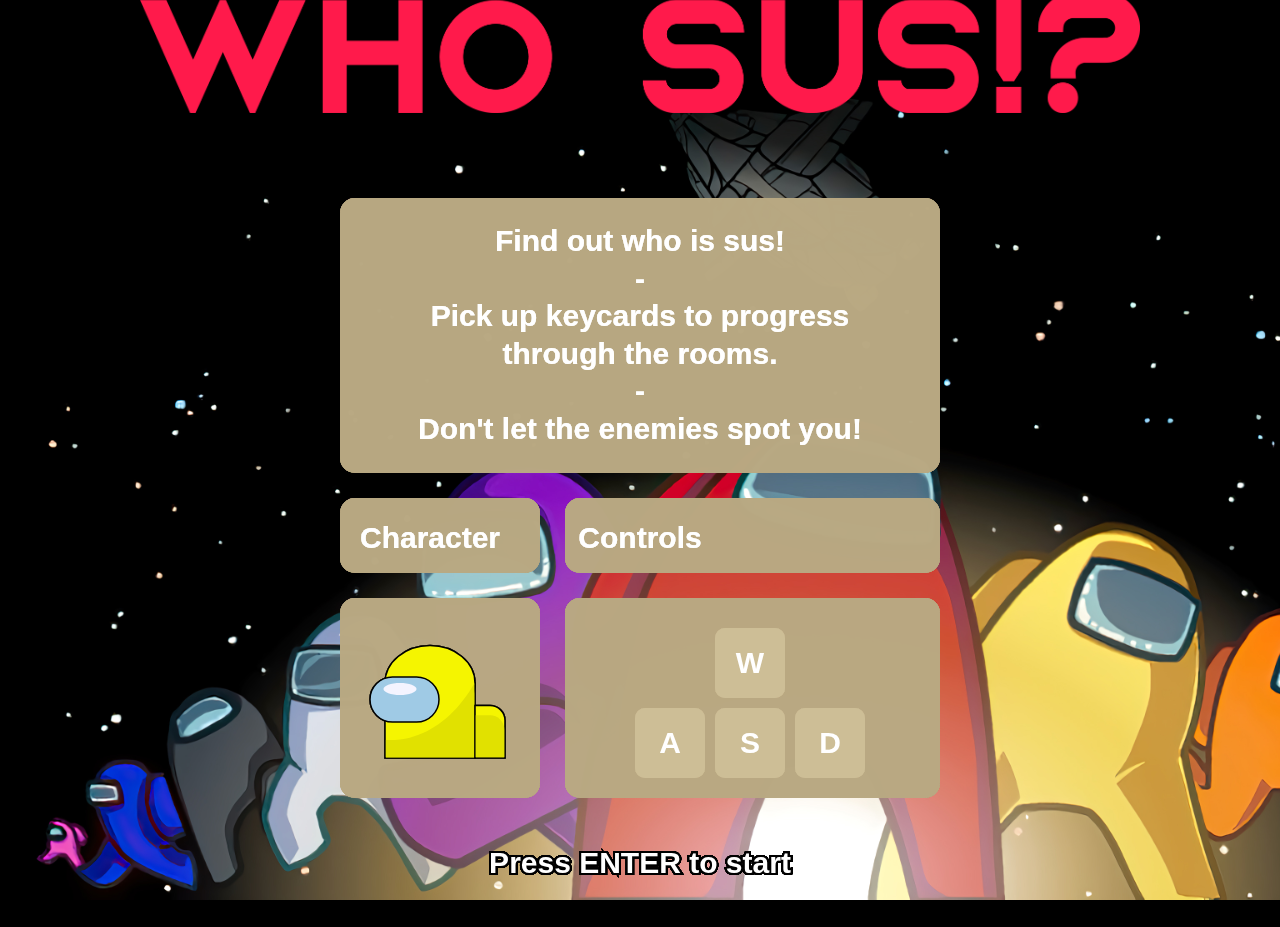
<file: index.html>
<!DOCTYPE html>
<html lang="en">
  <head>
    <meta charset="UTF-8" />
    <meta http-equiv="X-UA-Compatible" content="IE=edge" />
    <meta name="viewport" content="width=device-width, initial-scale=1.0" />
    <title>WHO SUS!?</title>
    <link rel="stylesheet" href="CSS/mainGame.css" />
    <link rel="icon" href="assets/Red.webp" type="image/x-icon" />
    <script src="p5.min.js"></script>
    <!-- levels -->
    <script src="objects/levels/finalLevel.js"></script>
    <script src="objects/levels/firstLevel.js"></script>
    <script src="objects/levels/secondLevel.js"></script>
    <script src="objects/levels/thirdLevel.js"></script>
    <script src="objects/levels/loseScreen.js"></script>
    <script src="objects/levels/startScreen.js"></script>
    <script src="objects/levels/winScreen.js"></script>
    <script src="objects/levels/winScreen2.js"></script>
    <!-- objects -->
    <script src="objects/achievementToken.js"></script>
    <script src="objects/briefcase.js"></script>
    <script src="objects/enemyclass.js"></script>
    <script src="objects/floorClass.js"></script>
    <script src="objects/interface.js"></script>
    <script src="objects/keyCard.js"></script>
    <script src="objects/playerclass.js"></script>
    <script src="objects/wallclass.js"></script>
  </head>
  <body>
    <script src="mainGame.js" defer></script>
    <img src="assets/Asset 1@3x.png" />
  </body>
</html>
</file>
<file: CSS/mainGame.css>
html,
body {
  height: 100vh;
  width: 100%;
  margin: 0;
}

body {
  display: flex;
  flex-direction: column;
  justify-content: center;
  align-items: center;
  background-color: antiquewhite;
  background-image: url(../assets/1104367.jpg);
  background-size: cover;
}

img {
  width: 1000px;
  position: relative;
  margin-top: 20px;
  margin-bottom: 10px; /* Add margin between elements */
}
</file>
